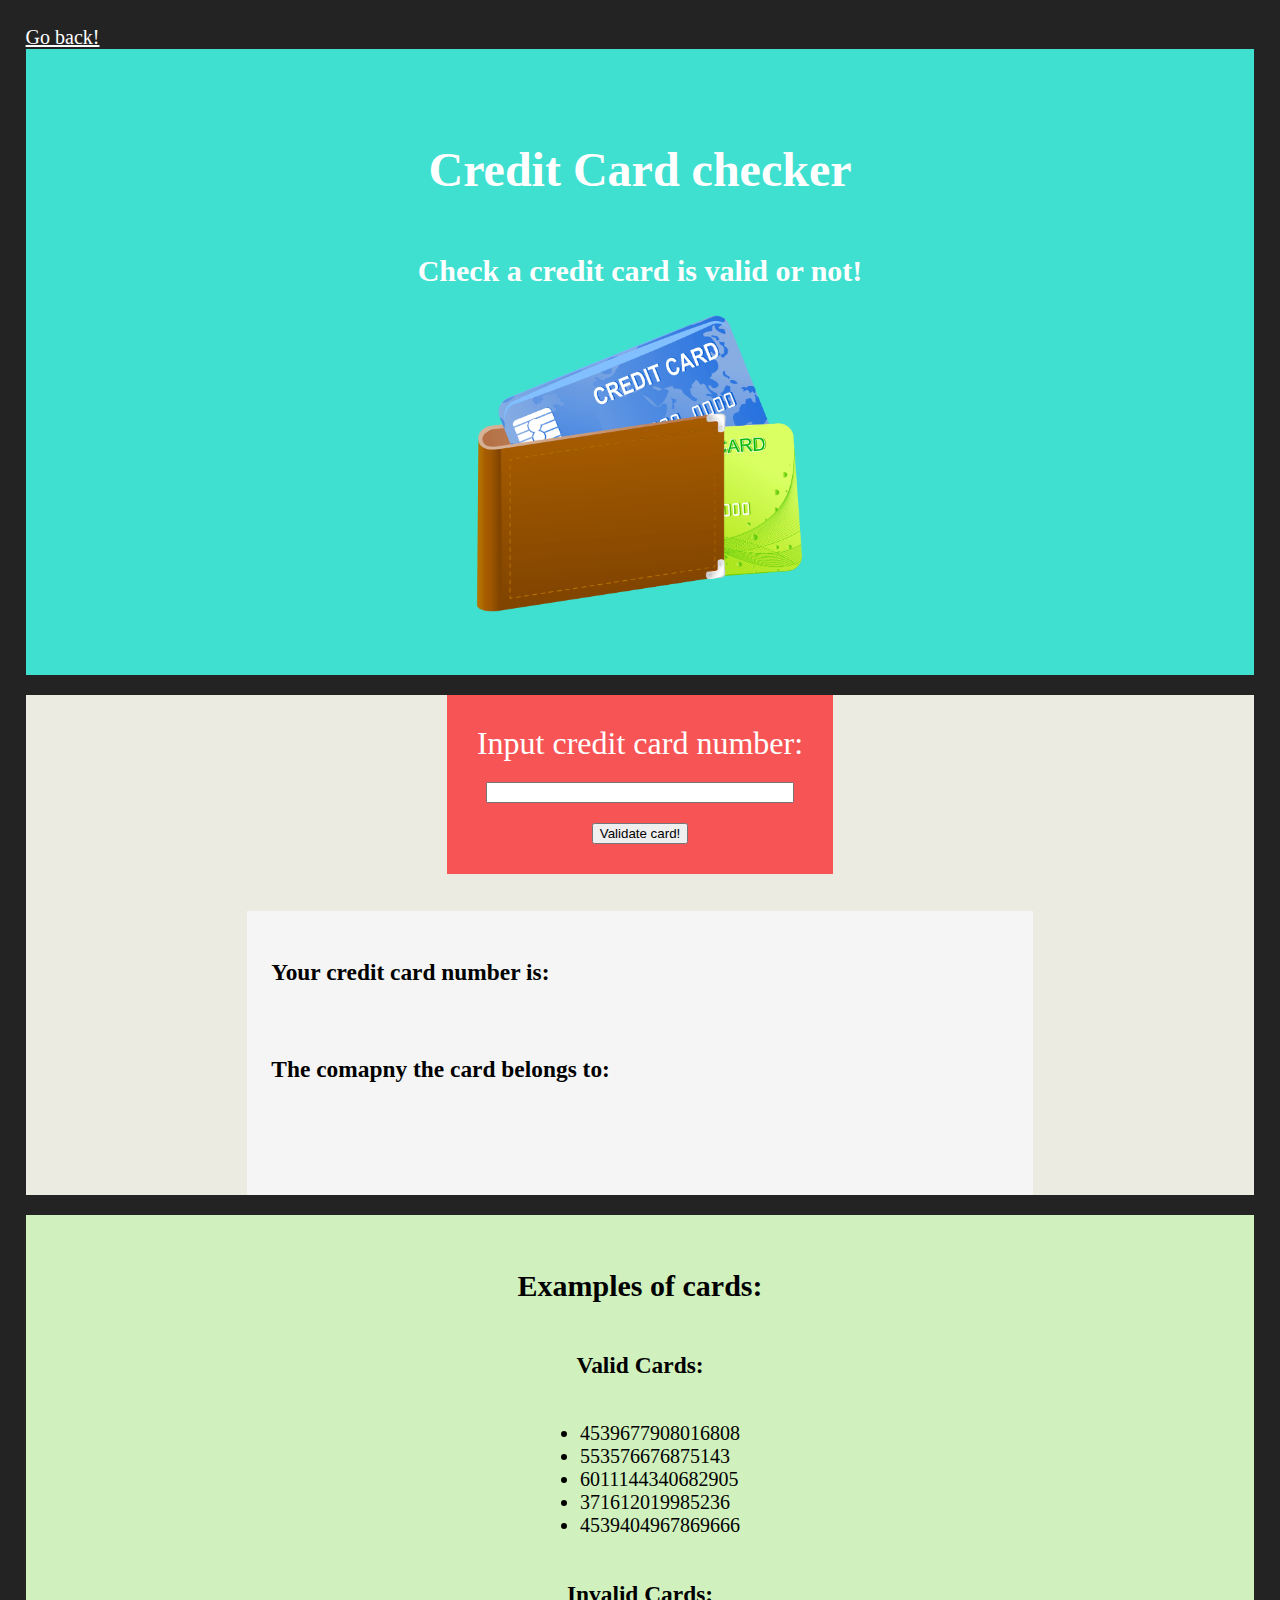
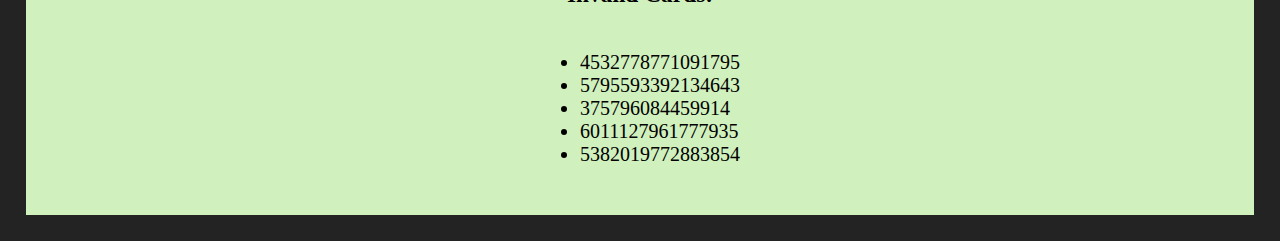
<file: projects/cardChecker/index.html>
<!DOCTYPE html>
<html lang="en">
<head>
    <meta charset="UTF-8">
    <meta http-equiv="X-UA-Compatible" content="IE=edge">
    <meta name="viewport" content="width=device-width, initial-scale=1.0">
    <title>Credit Card Checker</title>
    <link rel="stylesheet" href="resources/style.css">
    <script src="script.js"></script>
</head>


<body>
<div class="container">

    <div id="goback">
        <a href="../../index.html">Go back!</a>
    </div>

    <header>
        <h1 onclick="alert('ohhh baby')">Credit Card checker</h1>
        <h2>Check a credit card is valid or not!</h2>
        <img src="resources/creditCard.png" alt="">
    </header>

    <!--Credit section
    --------------------------------------
    -->

    <div id="creditSection">
        <form>
           <label id = "label" for="creditCard">Input credit card number:</label>
           <input type="text" id="creditCard" name="creditCard" style="width: 300px;" >
           <button type="button" onclick="getResult()">Validate card!</button>
         </form>

         <div id="warningMessage">
             <h4></h4>
         </div>

         <div id="result">

            <h3>Your credit card number is: </h3>

            <div id="isValid"><h3></h3></div>

            <h3>The comapny the card belongs to:</h3>

             <div id="companyName"><h3></h3></div>

        </div>
        
    </div>

    <div id="exampleSection">

        <h2>Examples of cards:</h2>

        <h3>Valid Cards:</h3> 
         <ul>
          <li>4539677908016808</li>
          <li>553576676875143</li>
          <li>6011144340682905</li>
          <li>371612019985236</li>
          <li>4539404967869666</li>
        </ul>
    
        <h3>Invalid Cards:</h3>
         <ul>
            <li>4532778771091795</li>
            <li>5795593392134643</li>
            <li>375796084459914</li>
            <li>6011127961777935</li>
            <li>5382019772883854</li>
         </ul>
    </div>

</div>
</body>
</html>
</file>
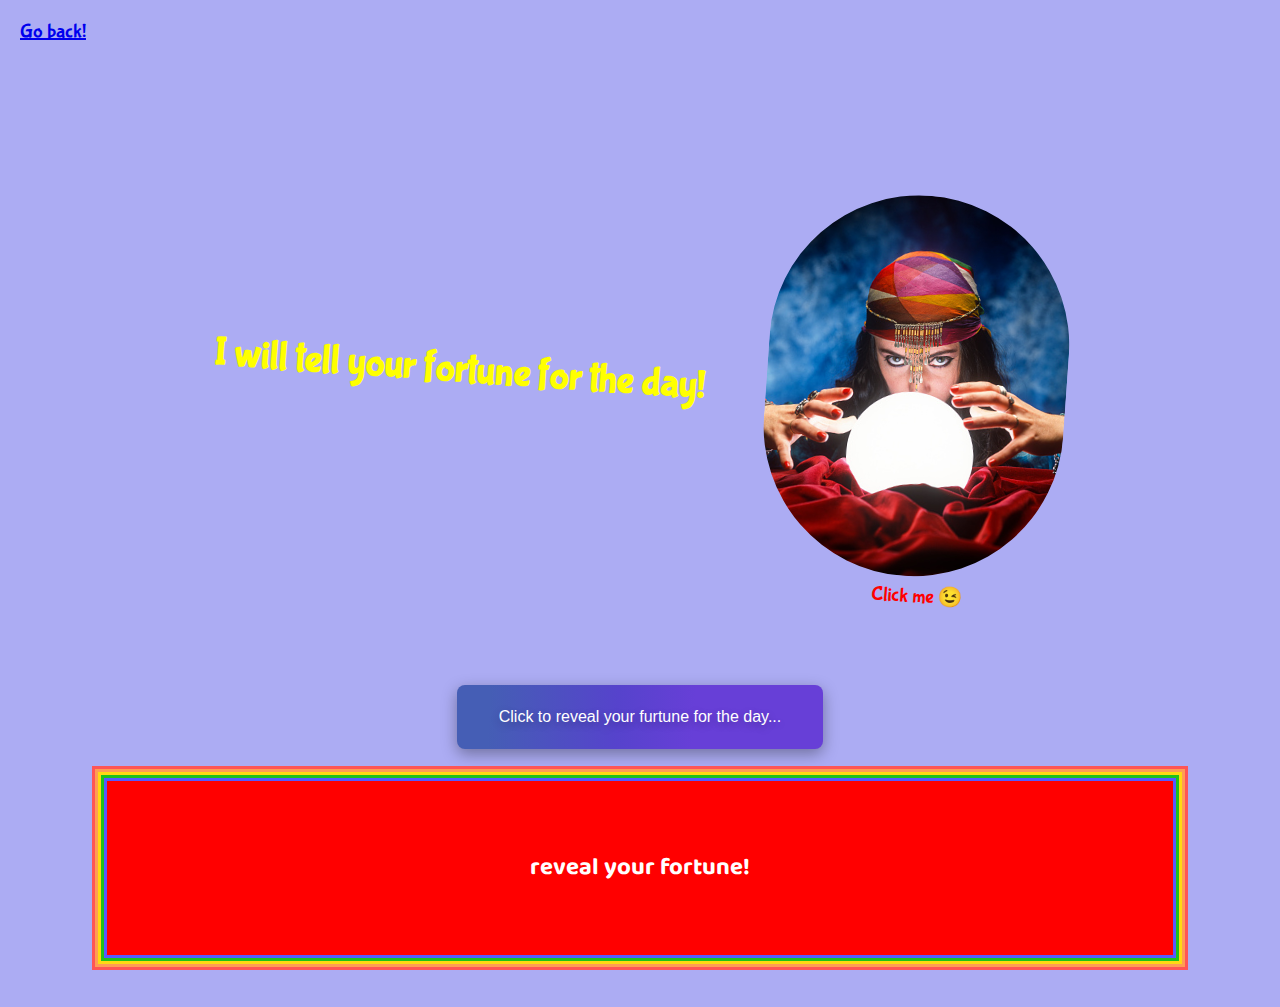
<file: projects/FortuneTeller/index.html>
<!DOCTYPE html>
<html lang="en">
<head>
    <meta charset="UTF-8">
    <meta http-equiv="X-UA-Compatible" content="IE=edge">
    <meta name="viewport" content="width=device-width, initial-scale=1.0">
    <title>Fortune teller</title>
    <script src="script.js"></script>
    <link rel="stylesheet" href="resources/style.css">
    <link rel="preconnect" href="https://fonts.googleapis.com">
<link rel="preconnect" href="https://fonts.gstatic.com" crossorigin>
<link href="https://fonts.googleapis.com/css2?family=Baloo+2&family=Bubblegum+Sans&display=swap" rel="stylesheet">
</head>

<body>
    <div class="container">

        <div id="backlink">
            <a href="../../index.html">Go back!</a>
        </div>

        <header>
            <h1>I will tell your fortune for the day!</h1>
            <div id="imagecontainer">
                <img id="image" src="resources/fortune teller.jpeg" > 
                <figcaption>Click me 😉</figcaption>
            </div>
        </header>

        <div id="fortunecontainer">
             <button id="button" onclick="newHTML()">Click to reveal your furtune for the day...</button>
             <h4 id="fortune">reveal your fortune!</h4>
        </div>
    </div>


</body>
</html>
</file>
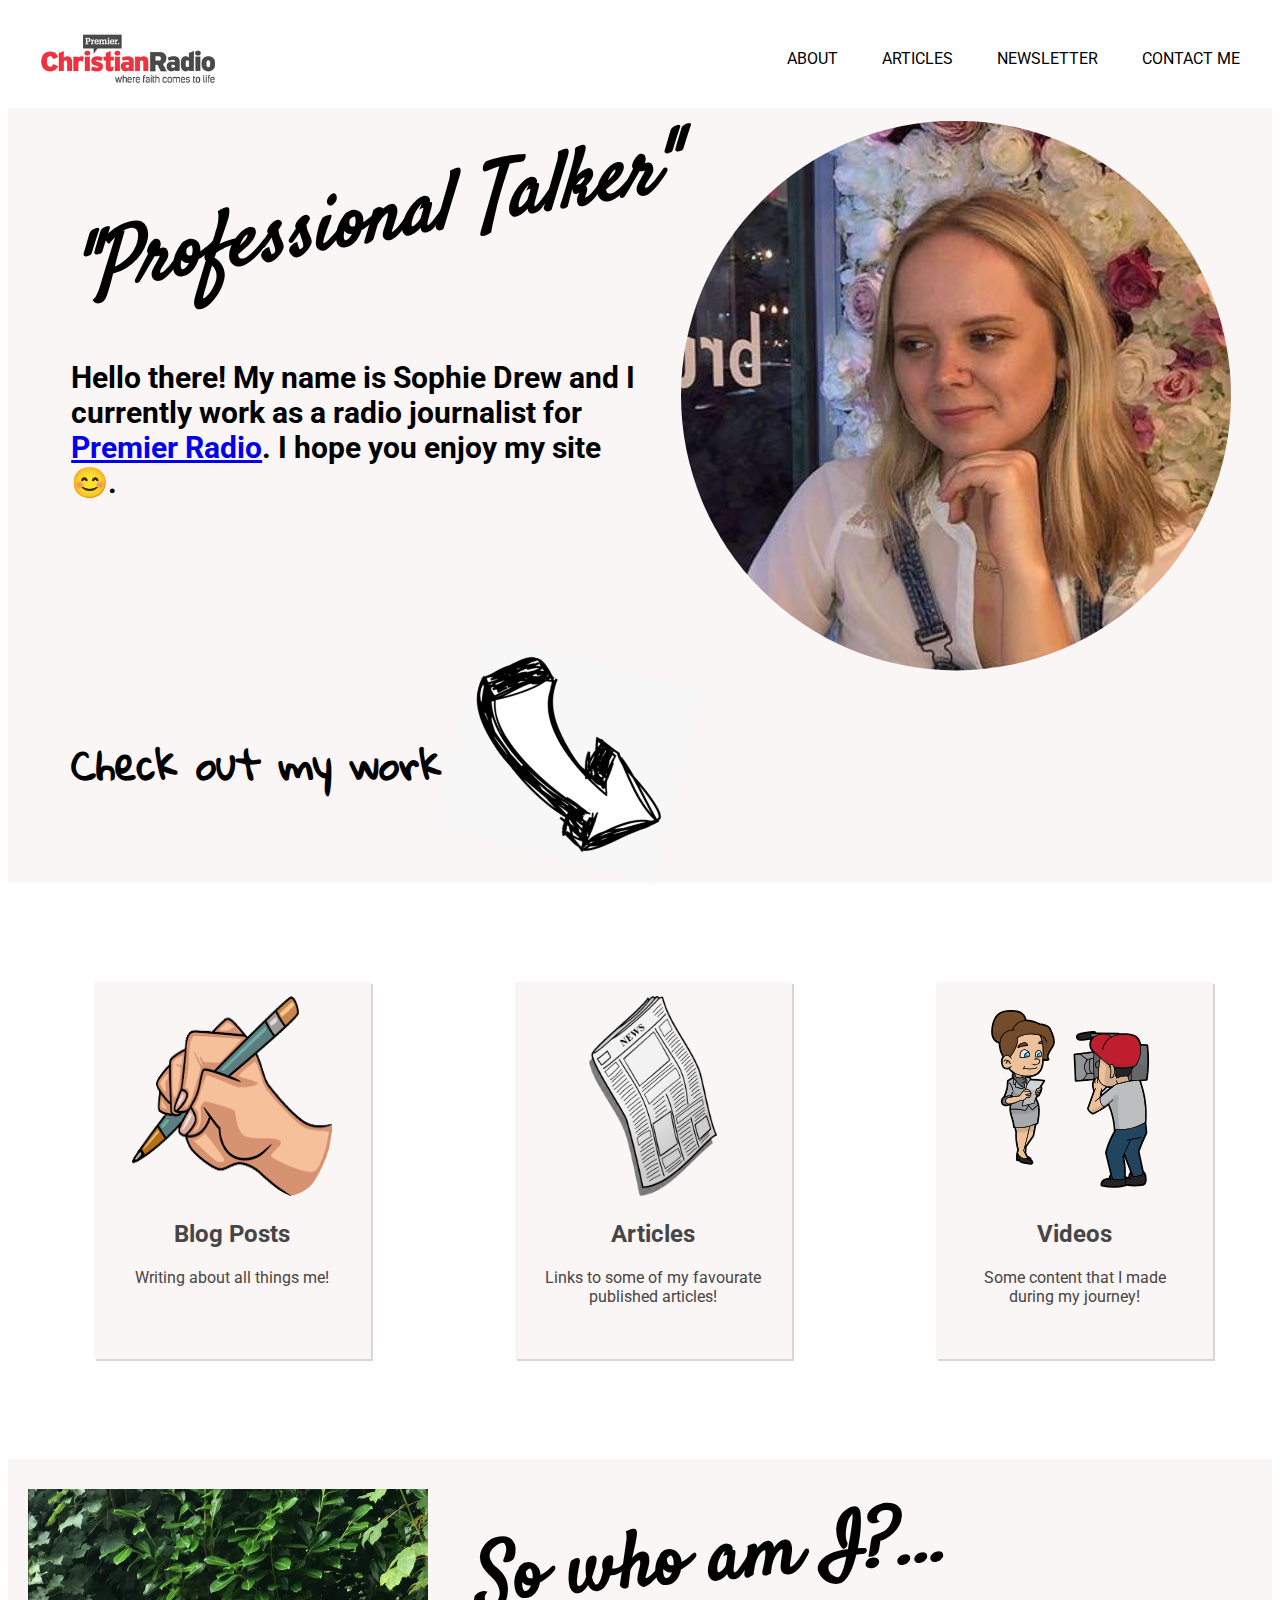
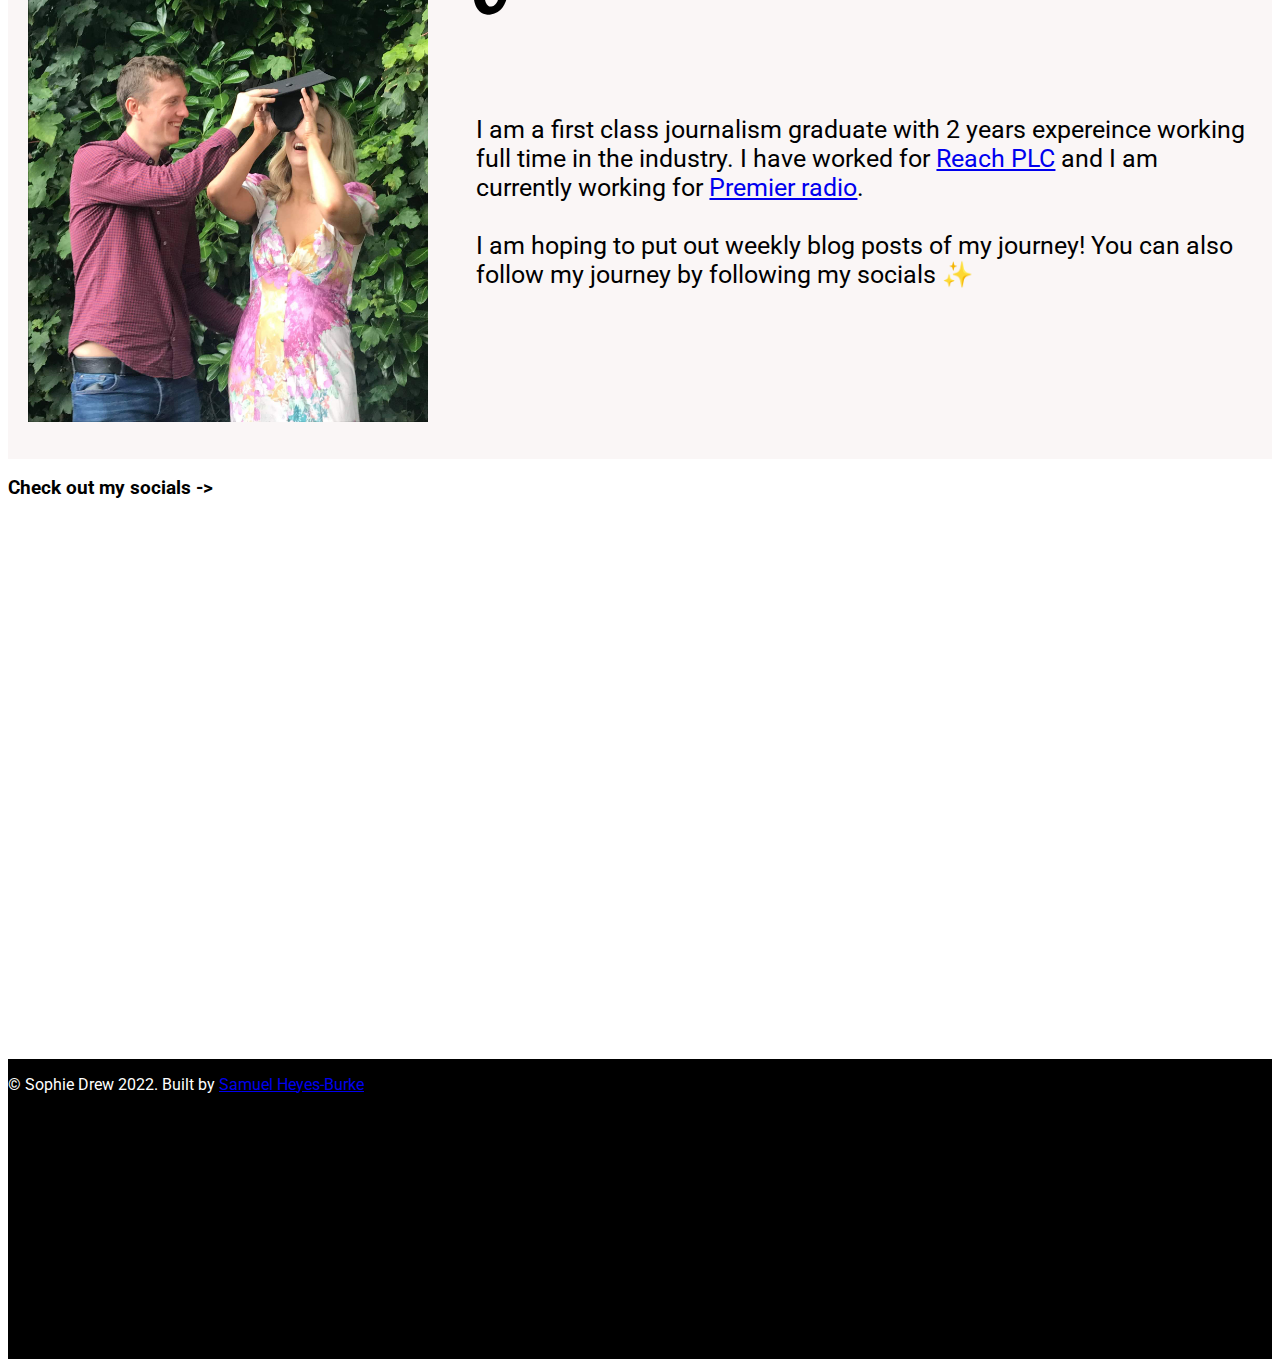
<file: projects/journalism page/index.html>
<!DOCTYPE html>
<html>
    <head>
        <title>Sophie Drew Media</title>
        <link rel="stylesheet" href="resources/style.css">
        <link rel="preconnect" href="https://fonts.googleapis.com">
<link rel="preconnect" href="https://fonts.gstatic.com" crossorigin>
<link href="https://fonts.googleapis.com/css2?family=Gloria+Hallelujah&family=Roboto:wght@500&family=Rubik&family=Satisfy&display=swap" rel="stylesheet">
    </head>
    
    <body>
        <!-- grid container -->

        <div class="grid">
        
        <!--Main content-->
        <!--Navigation-->
            <div class="nav"> 
                <li><a href="#">ABOUT</a></li>
                <li><a href="#">ARTICLES</a></li>
                <li><a href="#">NEWSLETTER</a></li>
                <li><a href="#">CONTACT ME</a></li>
            </div>

        <!--Premier radio logo-->
        <div class="premier">
            <img src="resources/premier radio.png" alt="Premier radio">
        </div>

        <!--Description-->
            
            <div class="description">
                <h1><i>"Professional Talker"</i></h1>
                <h3>Hello there! My name is Sophie Drew and I currently work as a radio journalist for <a href="https://www.premierchristianradio.com/">Premier Radio</a>. I hope you enjoy my site 😊.</h3>
            </div>

            <!--Photo of Sophie-->

            <div class="sophie">
                <img src="resources/76607500_3129564980391688_4454813317193531392_n.jpeg" alt="Picture of me!">
             </div>

             <!--guidearrow-->
             <div class="guidearrow">
                 <h3>Check out my work</h3>
                 <img src="resources/arrow 2.png" alt="#">
             </div>

             <!--Content section-->
             <div class ="content">

                <a href="#">
                 <div id="blog">
                     <img class="blogimg" src="resources/hand_writing-removebg-preview.png" alt="">
                     <h2>Blog Posts</h2>
                     <p>Writing about all things me!</p>
                 </div>
                 </a>

                 <a href="#">
                 <div id="articles">
                     <img class="blogimg" src="resources/newspaper_2-removebg-preview.png" alt="">
                     <h2>Articles</h2>
                     <p>Links to some of my favourate published articles!</p>
                 </div>
                 </a>

                <a href="#">
                 <div id="videos">
                     <img class="blogimg" src="resources/filming.svg" alt="">
                     <h2>Videos</h2>
                     <p>Some content that I made during my journey!</p>
                 </div>
                 </a>

             </div>

        <!--who am I?-->
        <div class="containerinfo">

             <div class="sophiegraduate">
                <img src="resources/received_517642152643334.JPEG" alt="Another picture of me!">
            </div>

            <div class="aboutme">
                <h2>So who am I?...</h2>
                <div class="aboutmetext">
                <p>I am a first class journalism graduate with 2 years expereince working full time in the industry. I have worked for <a href="#">Reach PLC</a> and I am currently working for <a href="#">Premier radio</a>. <br> <br> I am hoping to put out weekly blog posts of my journey! You can also follow my journey by following my socials ✨</p>
                </div>
            </div>

        </div>


        <!--Socials-->
            <div class="socials">
              <h3>Check out my socials -> </h3>
            </div>

            <footer>
                <p>© Sophie Drew 2022. Built by <a href="@">Samuel Heyes-Burke</a></p>
            </footer>



       </div>

    </body>

</html>
</file>
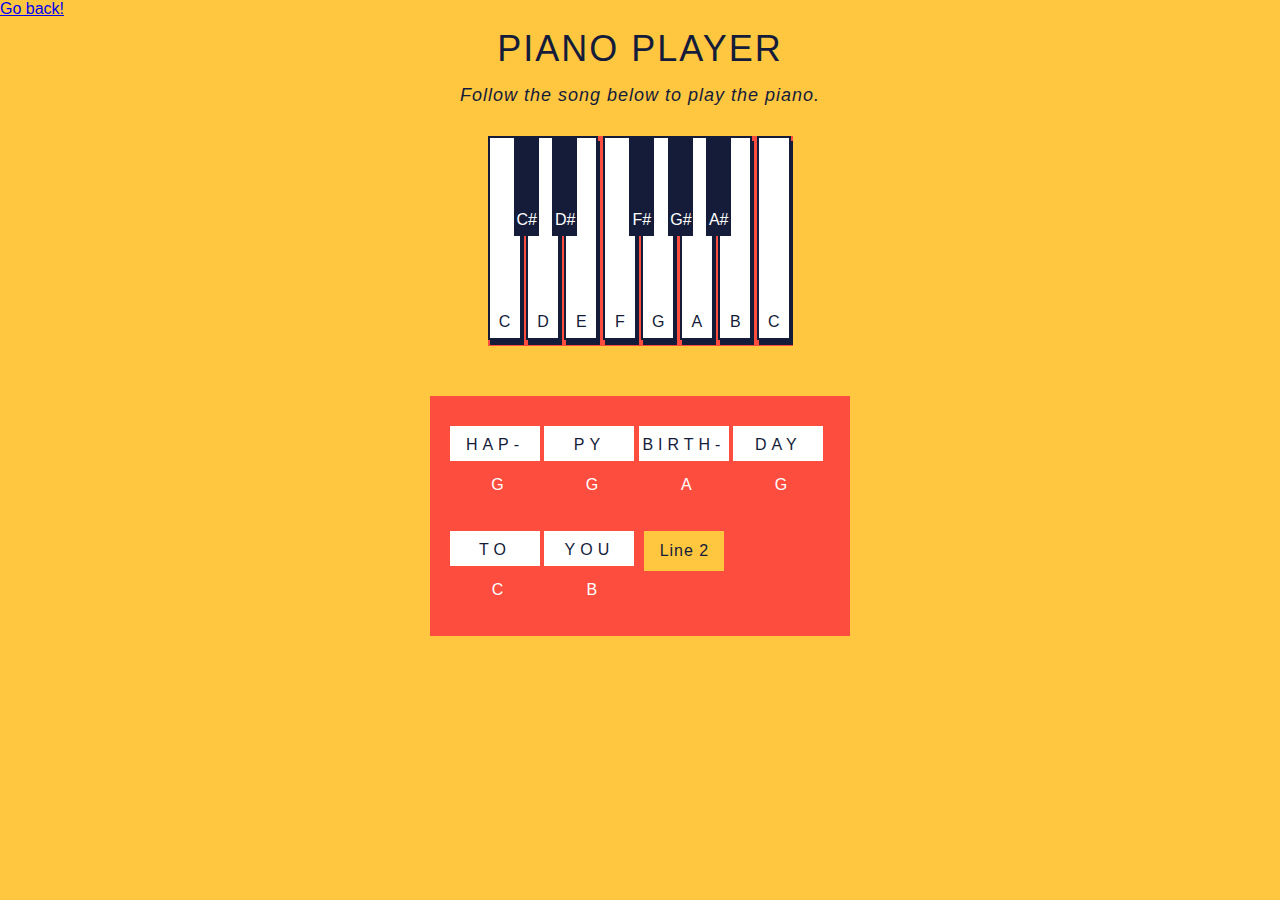
<file: projects/piano/index.html>
<!DOCTYPE html>
<html lang="en" >

<head>
  <meta charset="UTF-8">
  <link rel="stylesheet" href="resources/style.css">
  <title>Piano</title>
</head>

<body>
  <a href="../../index.html">Go back!</a>
  <p class='title'>Piano Player</p>
  <p id='demo'>Follow the song below to play  the piano.</p>
  <section class="piano">
    <section id='c-key' class="key">
      <section class='keynote'>C</section>
    </section>
    <section id='c-sharp-key' class="black-key">
      <section class='black-keynote'>C#</section>
    </section>
    <section id='d-key' class="key">
      <section class='keynote'>D</section>
    </section>
    <section id='d-sharp-key' class="black-key">
      <section class='black-keynote'>D#</section>
    </section>
    <section id='e-key' class="key">
      <section class='keynote'>E</section>
    </section>
    <section id='f-key' class="key">
      <section class='keynote'>F</section>
    </section>
    <section id='f-sharp-key' class="black-key">
      <section class='black-keynote'>F#</section>
    </section>
    <section id='g-key' class="key">
      <section class='keynote'>G</section>
    </section>
    <section id='g-sharp-key' class="black-key">
      <section class='black-keynote'>G#</section>
    </section>
    <section id='a-key' class="key">
      <section class='keynote'>A</section>
    </section>
    <section id='a-sharp-key' class="black-key">
      <section class='black-keynote'>A#</section>
    </section>
    <section id='b-key' class="key">
      <section class='keynote'>B</section>
    </section>
    <section id='high-c-key' class="key">
      <div class='keynote'>C</div>
    </section>
  </section>

  <section id='lyrics'>
    <section id='column-one'>
      <section id="word-one">HAP-</section>
      <section id="letter-note-one">G</section>
    </section>
    <section id='column-two'>
      <section id="word-two">PY</section>
      <section id="letter-note-two">G</section>
    </section>
    <section id='column-three'>
      <section id="word-three">BIRTH-</section>
      <section id="letter-note-three">A</section>
    </section>
    <section id='column-four'>
      <section id="word-four">DAY</section>
      <section id="letter-note-four">G</section>
    </section>
    <section id='column-five'>
      <section id="word-five">TO</section>
      <section id="letter-note-five">C</section>
    </section>
    <section id='column-six'>
      <section id="word-six">YOU</section>
      <section id="letter-note-six">B</section>
    </section>
    <section id='column-optional' class='column-optional'>
      <section id="word-optional">END</section>
      <section id="letter-note-optional">A</section>
    </section>

    <button id="first-next-line">Line 2</button>
    <button id="second-next-line">Line 3</button>
    <button id="third-next-line">Line 4</button>
    <button id="fourth-next-line">Reset</button>
  </section>

  <script  src="script.js"></script>

</body>
</html>
</file>
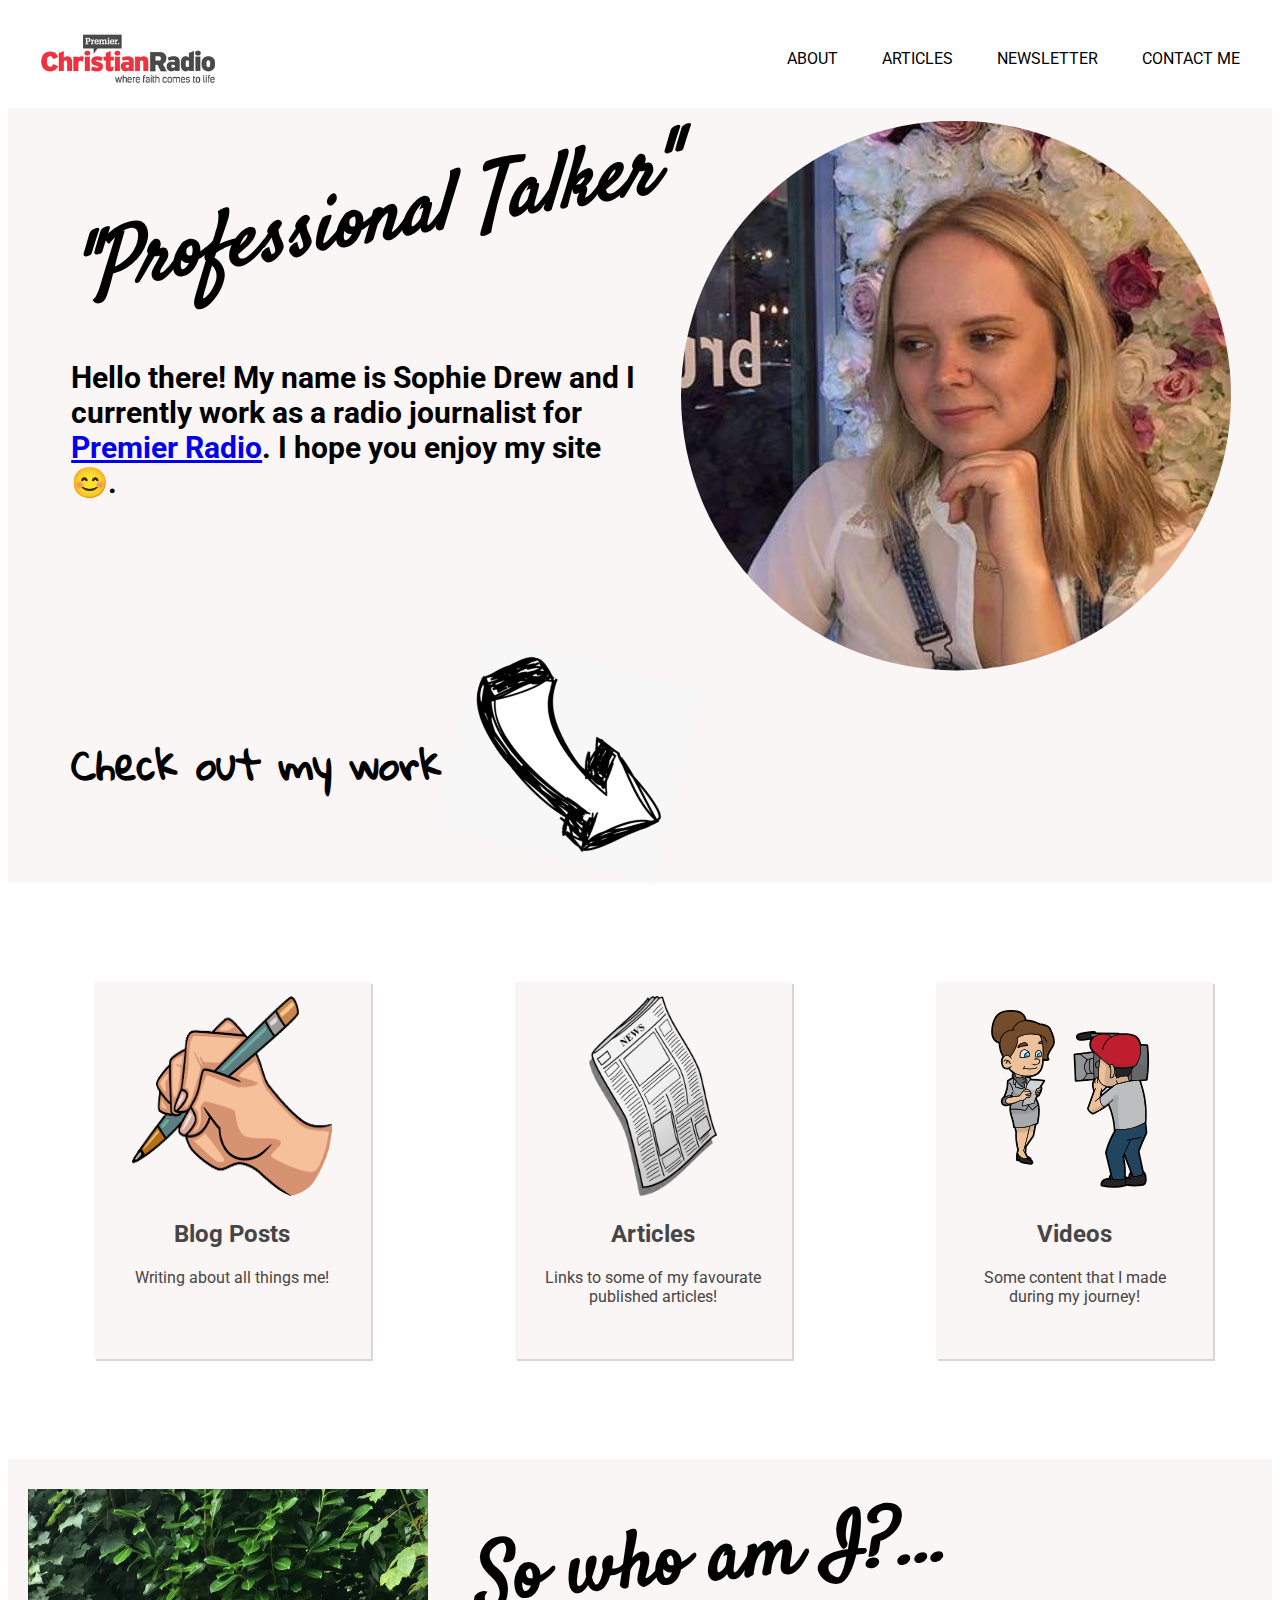
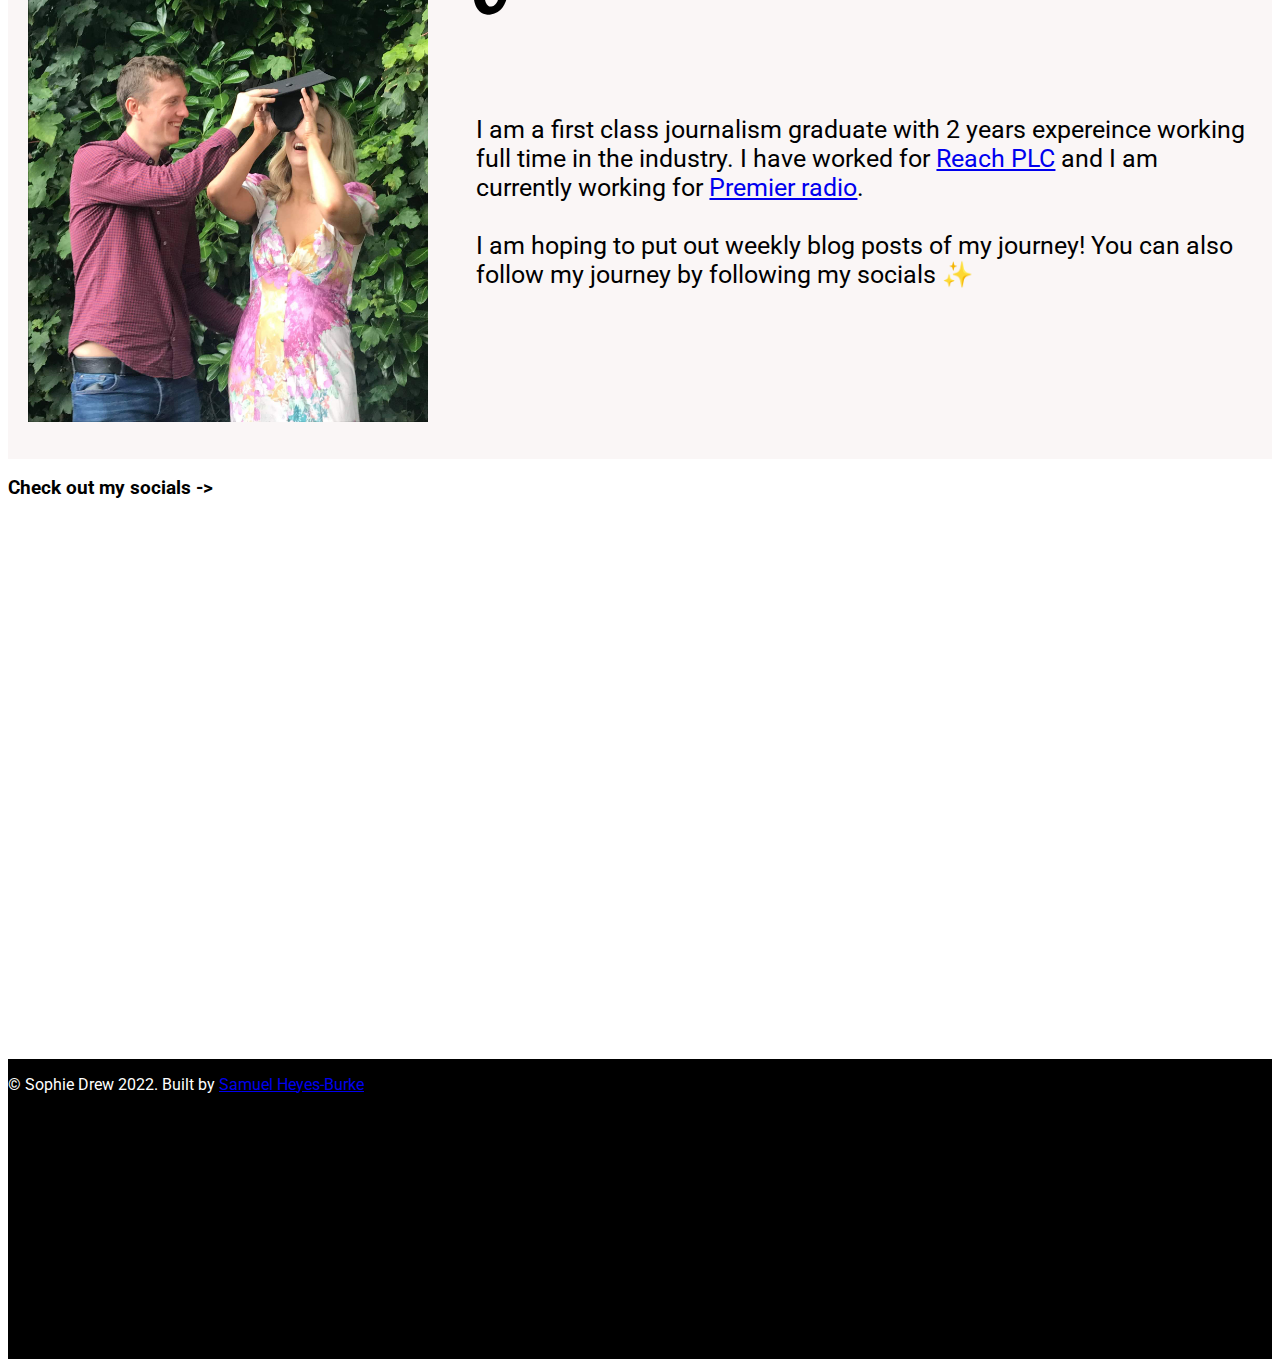
<file: sophie.html>
<!DOCTYPE html>
<html>
    <head>
        <title>Sophie Drew Media</title>
        <link rel="stylesheet" href="sophieresources/style.css">
        <link rel="preconnect" href="https://fonts.googleapis.com">
<link rel="preconnect" href="https://fonts.gstatic.com" crossorigin>
<link href="https://fonts.googleapis.com/css2?family=Gloria+Hallelujah&family=Roboto:wght@500&family=Rubik&family=Satisfy&display=swap" rel="stylesheet">
    </head>
    
    <body>
        <!-- grid container -->

        <div class="grid">
        
        <!--Main content-->
        <!--Navigation-->
            <div class="nav"> 
                <li><a href="#">ABOUT</a></li>
                <li><a href="#">ARTICLES</a></li>
                <li><a href="#">NEWSLETTER</a></li>
                <li><a href="#">CONTACT ME</a></li>
            </div>

        <!--Premier radio logo-->
        <div class="premier">
            <img src="sophieresources/premier radio.png" alt="Premier radio">
        </div>

        <!--Description-->
            
            <div class="description">
                <h1><i>"Professional Talker"</i></h1>
                <h3>Hello there! My name is Sophie Drew and I currently work as a radio journalist for <a href="https://www.premierchristianradio.com/">Premier Radio</a>. I hope you enjoy my site 😊.</h3>
            </div>

            <!--Photo of Sophie-->

            <div class="sophie">
                <img src="sophieresources/76607500_3129564980391688_4454813317193531392_n.jpeg" alt="Picture of me!">
             </div>

             <!--guidearrow-->
             <div class="guidearrow">
                 <h3>Check out my work</h3>
                 <img src="sophieresources/arrow 2.png" alt="#">
             </div>

             <!--Content section-->
             <div class ="content">

                <a href="#">
                 <div id="blog">
                     <img class="blogimg" src="sophieresources/hand_writing-removebg-preview.png" alt="">
                     <h2>Blog Posts</h2>
                     <p>Writing about all things me!</p>
                 </div>
                 </a>

                 <a href="#">
                 <div id="articles">
                     <img class="blogimg" src="sophieresources/newspaper_2-removebg-preview.png" alt="">
                     <h2>Articles</h2>
                     <p>Links to some of my favourate published articles!</p>
                 </div>
                 </a>

                <a href="#">
                 <div id="videos">
                     <img class="blogimg" src="sophieresources/filming.svg" alt="">
                     <h2>Videos</h2>
                     <p>Some content that I made during my journey!</p>
                 </div>
                 </a>

             </div>

        <!--who am I?-->
        <div class="containerinfo">

             <div class="sophiegraduate">
                <img src="sophieresources/received_517642152643334.JPEG" alt="Another picture of me!">
            </div>

            <div class="aboutme">
                <h2>So who am I?...</h2>
                <div class="aboutmetext">
                <p>I am a first class journalism graduate with 2 years expereince working full time in the industry. I have worked for <a href="#">Reach PLC</a> and I am currently working for <a href="#">Premier radio</a>. <br> <br> I am hoping to put out weekly blog posts of my journey! You can also follow my journey by following my socials ✨</p>
                </div>
            </div>

        </div>


        <!--Socials-->
            <div class="socials">
              <h3>Check out my socials -> </h3>
            </div>

            <footer>
                <p>© Sophie Drew 2022. Built by <a href="@">Samuel Heyes-Burke</a></p>
            </footer>



       </div>

    </body>

</html>
</file>
<file: projects/cardChecker/resources/style.css>
body {
    color: white;
    background-color: rgb(36, 35, 35);
    font-size: 20px;
    margin: 2%;
}

#container {
    grid-template-rows: 0.1fr 2fr 2fr ;
}

#goback a {
    color: white;
}

#goback a:hover {
    color: turquoise;
    text-decoration: none;
}

header {
    grid-row: 2/span 1;
    background-color: turquoise;
    padding: 5%;
    display: flex;
    justify-content: center;
    align-items: center;
    flex-direction: column;
}

header img {
    width: 50%;
    height: auto;
}

@media (min-width: 1000px){
    header img {
        width: 30%;
    }
}

@media (max-width: 485px) {
    header {
        padding: 2%;
    }
    header img {
        width: 80%;
    }
}

h1 {
    font-size: 3rem;
}

/* credit section 
--------------------------------------------
*/

#creditSection {
    margin-top: 20px;
    grid-row: 3 /span 1;
    background-color: rgb(235, 235, 226);
    display: flex;
    flex-direction: column;
    justify-content: flex-start;
    align-items: center;
    height: 500px;
}

form {
    display: flex;
    flex-direction: column;
    justify-content: center;
    align-items: center;
    font-size: 2rem;
    background-color: rgb(247, 85, 85);
    padding: 30px;
}

#label {
    margin-bottom: 20px;
}

button {
    margin-top: 20px;
}


#warningMessage {
    color: red;
    margin: 5px;
}

#result {
    background-color: whitesmoke;
    color: black;
    width: 60%;
    height: 50%;
    padding: 2%;
    display: flex;
    justify-content: flex-start;
    align-items: flex-start;
    flex-direction: column;
}


/* Example section
--------------------------------------------
*/


#exampleSection {
    background-color: rgb(208, 241, 189);
    color: black;
    height: 600px;
    display: flex;
    flex-direction: column;
    justify-content: center;
    align-items: center;
    margin-top:  20px;
}
</file>
<file: projects/FortuneTeller/resources/style.css>
body {
    background-color: rgb(172, 172, 243);
    margin: 20px;
    font-family: 'Bubblegum Sans', cursive;;
    font-size: 20px;
}

.container {
    display: grid;
    grid-template-rows: 0.2fr 2fr 1fr;
}

#backlink {
    grid-row: 1 /span 1;
}

header {
    grid-row: 2 / span 1;
    display: flex;
    justify-content: center;
    align-items: center;
    transform: rotate(4deg);
    color: yellow;
}

#fortunecontainer {
    grid-row: 3 / span 1;
    display: flex;
    flex-direction: column;
    justify-content: center;
    align-items: center;
    font-family: 'Baloo 2', cursive;;
}


figcaption {
    position: relative;
    left: 50%;
    color: red;
}

#image {
    border-radius: 150px;
    cursor: pointer;
    transition: 2s;
    margin-left: 60px;
    width: 300px;
    height: auto;
}


@media screen and (max-width: 600px) {
    img {
        width: 200px;
        height: auto;
    }
}


img:active {
    transform: rotate(1000deg);
}

/* CSS */
button {
  background-image: linear-gradient(92.88deg, #455EB5 9.16%, #5643CC 43.89%, #673FD7 64.72%);
  border-radius: 8px;
  border-style: none;
  box-sizing: border-box;
  color: #FFFFFF;
  cursor: pointer;
  flex-shrink: 0;
  font-family: "Inter UI","SF Pro Display",-apple-system,BlinkMacSystemFont,"Segoe UI",Roboto,Oxygen,Ubuntu,Cantarell,"Open Sans","Helvetica Neue",sans-serif;
  font-size: 16px;
  font-weight: 500;
  height: 4rem;
  padding: 0 1.6rem;
  text-align: center;
  text-shadow: rgba(0, 0, 0, 0.25) 0 3px 8px;
  transition: all .5s;
  user-select: none;
  -webkit-user-select: none;
  touch-action: manipulation;
  box-shadow: rgba(0, 0, 0, 0.35) 0px 5px 15px;
}

button:hover {
  box-shadow: rgba(80, 63, 205, 0.5) 0 1px 30px;
  transition-duration: .1s;
}

button:active {
    background-image:  linear-gradient(92.88deg, rgb(55, 67, 121) 9.16%, rgb(35, 12, 90) 43.89%, rgb(3, 10, 75) 64.72%);
}

@media (min-width: 768px) {
  button {
    padding: 0 2.6rem;
  }
}

#fortune {
    background-color: red;
    display: flex;
    justify-content: center;
    align-items: center;
    width: 80%;
    height: 100px;
    padding: 3%;
    color: white;
    font-size: x-large;
    box-shadow: rgb(85, 91, 255) 0px 0px 0px 3px, rgb(31, 193, 27) 0px 0px 0px 6px, rgb(255, 217, 19) 0px 0px 0px 9px, rgb(255, 156, 85) 0px 0px 0px 12px, rgb(255, 85, 85) 0px 0px 0px 15px;
}

button:disabled,
button[disabled] {
    background-image: linear-gradient(92.88deg, #787879 9.16%, #656568 43.89%, #2e2d2e 64.72%);
}
</file>
<file: projects/journalism page/resources/style.css>
body {
    font-family: 'Roboto', sans-serif;
}

.grid {
    display: grid;
    grid-template-rows: 100px 1fr 200px 1fr 600px 600px 300px;
    grid-template-columns: 1fr 1fr;
}

.nav{
    grid-column: 2 / span 1;
    display: inline-flex;
    align-items: center;
    justify-content: flex-end;
}

.nav a {
    text-decoration: none;
    color: black;
    list-style-type: none;
}

.nav li {
    list-style-type: none;
    padding: 2%;
    padding-right: 5%;
}

.premier {
    grid-column: 1 / span 1;
    grid-row: 1 / span 1;
    justify-content: flex-start;
    align-items: flex-start;
}

.premier img {
    height: 100%;
    width: auto;
    padding-left: 5%;
}

.description{
    grid-column: 1 / span 1;
    grid-row: 2 / span 1;
    background-color: rgb(250, 246, 246);
    display: flex;
    flex-direction: column;
}

.description h1 {
    position: relative ;
    top: 0%;
    left: 10%;
   font-size: 80px;
   transform: rotate(-10deg);
   font-family: 'Satisfy', cursive;
   z-index: 2;
}

.description h3 {
   padding-left: 10%;
   position: relative;
   font-size: 30px;
}

.description a:hover {
    color: blue;
    transition: color 1s;
}

.sophie {
    grid-column: 2 / span 1;
    grid-row: 2 / span 2;
    display: flex;
    justify-content: center;
    background-color: rgb(250, 246, 246);
    z-index: 1;
}

.sophie img {
    border-radius: 50%;
    padding-top:2% ;
    padding-bottom:2% ;
    flex-shrink: 3;
    min-width: 550px;
}

.guidearrow {
    grid-column: 1 / span 2;
    grid-row: 3 / span 1;
    display: flex;
    background-color: rgb(250, 246, 246);
}

 .guidearrow img {
    transform: rotate(15deg);
    position: relative;
    bottom: 12%;
    right: 2%;
    z-index: 2;
}

.guidearrow h3 {
    font-family: 'Gloria Hallelujah', cursive;
    font-size: 40px;
    padding-left: 5%;
    padding-right: 3%;
}

@media only screen and (max-width: 1412px) {
    .sophie {
        grid-column: 2 / span 1;
        grid-row: 2 / span 1;
    }
}

.content {
    display: flex;
    grid-column: 1 / span 2;
    grid-row: 4 / span 1;
    justify-content: space-around;
    align-items: center;
    flex-wrap: wrap;
    padding-top: 50px;
    padding-bottom: 50px ;
}



#blog, #articles, #videos{
    padding: 5%;
    background-color: rgb(250, 246, 246);
    box-shadow: 2px 2px rgb(216, 214, 214);
    text-align: center;
    position: relative;
    color: rgb(71, 69, 69);
    width: 250px;
    height: 350px;
    flex-grow: 1;
    margin: 10px;
}

.content a {
    text-decoration: none;
}

.content p {
    padding-left: 10px;
    padding-right: 10px;
}

a #blog:hover {
    top: -3px;
    color: rgb(2, 66, 2);
}
a #articles:hover {
    top: -3px;
    color: rgb(2, 66, 2);
}
a #videos:hover {
    top: -3px;
    color: rgb(2, 66, 2);
}

.blogimg {
    width: 200px;
    height: 200px;
}

.containerinfo {
    background-color: rgb(250, 246, 246);
    grid-column: 1 / span 2;
    grid-row: 5 / span 1;
    display: inline-flex;
}

.sophiegraduate {
    grid-column: 1 / span 1;
    grid-row: 5 / span 1;
}

.sophiegraduate img {
    width: 400px;
    height: auto;
    position: relative;
    left: 5%;
    top: 5%;
}

.aboutme {
    grid-column: 2 / span 1;
    grid-row: 5 / span 1;
    position: relative;
    left: 2%;
    bottom: 13%;
    margin-bottom: 10%;
}

.aboutme h2 {
    font-size: 80px;
   transform: rotate(-5deg);
   font-family: 'Satisfy', cursive;
   padding: 5%;
}

.aboutmetext {
    font-size: 25px;
    justify-self: flex-end;
    align-self: flex-end;
    padding-left: 5%;
    padding-right: 5%;
}

.socials {
    grid-column:  1 / span 2;
    grid-row: 6 / span 1;
}

footer {
    color: white;
    grid-column: 1 / span 2;
    grid-row: 7 / span 1;
    background-color: black;
}
</file>
<file: projects/piano/resources/style.css>
body{
    margin: 0;
    padding: 0;
    font-family: sans-serif;
    background: #ffc63f;
  }
  .title{
    font-size: 36px;
    margin-top: 10px;
    margin-bottom: 0px;
    padding: 0;
    color: #141c3a;
    text-transform: uppercase;
    letter-spacing: 2px;
    text-align: center;
  }
  #demo{
    text-align: center;
    font-size: 18px;
    margin-top: 15px;
    color: #141c3a;
    letter-spacing: 1px;
    font-style: italic;
  }
  .piano{
    width: 305px;
    height: 210px;
    display: block;
    margin: 0 auto;
    background-color: #fd4d3f;
    margin-top: 30px;
  }
  .key{
    width: 30px;
    height: 200px;
    display: inline-block;
    border: solid #141c3a 2px;
    box-shadow: 2px 5px;
    background-color: white;
    color: #141c3a;
  }
  .black-key{
    width: 25px;
    height: 100px;
    display: inline-block;
    background-color: #141c3a;
    color: white;
    position: absolute;
    margin-left: -12px;
    padding: 0px;
  }
  .keynote{
    width: 20px;
    height: 20px;
    text-align: center;
    display: block;
    margin: 0 auto;
    margin-top: 175px;
    color: #141c3a;
  }
  .black-keynote{
    width: 20px;
    height: 20px;
    text-align: center;
    display: block;
    margin: 0 auto;
    margin-top: 75px;
  }
  #lyrics{
    width: 400px;
    height: 240px;
    display: block;
    margin: 0 auto;
    padding-left: 20px;
    margin-top: 50px;
    background-color: #fd4d3f;
  }
  #column-one, #column-two, #column-three, #column-four, #column-five, #column-six, #column-optional{
    width: 90px;
    display: inline-block;
    text-align: center;
    margin-top: 30px;
  }
  #column-optional{
    display: none;
  }
  #word-one, #word-two, #word-three, #word-four, #word-five, #word-six, #word-optional{
    background-color: white;
    width: 90px;
    height: 25px;
    padding-top: 10px;
    letter-spacing: 5px;
    color: #141c3a;
  }
  #letter-note-one, #letter-note-two, #letter-note-three, #letter-note-four, #letter-note-five, #letter-note-six, #letter-note-optional{
    color: white;
    width: 25px;
    height: 25px;
    margin-top: 15px;
    margin-left: 35px;
  }
  #first-next-line, #second-next-line, #third-next-line, #fourth-next-line{
    width: 80px;
    height: 40px;
    font-size: 16px;
    position: absolute;
    margin-top: 30px;
    margin-left: 10px;
    border: none;
    background-color: #ffc63f;
    color: #141c3a;
    letter-spacing: 1px;
    cursor: pointer;
  }
</file>
<file: sophieresources/style.css>
body {
    font-family: 'Roboto', sans-serif;
}

.grid {
    display: grid;
    grid-template-rows: 100px 1fr 200px 1fr 600px 600px 300px;
    grid-template-columns: 1fr 1fr;
}

.nav{
    grid-column: 2 / span 1;
    display: inline-flex;
    align-items: center;
    justify-content: flex-end;
}

.nav a {
    text-decoration: none;
    color: black;
    list-style-type: none;
}

.nav li {
    list-style-type: none;
    padding: 2%;
    padding-right: 5%;
}

.premier {
    grid-column: 1 / span 1;
    grid-row: 1 / span 1;
    justify-content: flex-start;
    align-items: flex-start;
}

.premier img {
    height: 100%;
    width: auto;
    padding-left: 5%;
}

.description{
    grid-column: 1 / span 1;
    grid-row: 2 / span 1;
    background-color: rgb(250, 246, 246);
    display: flex;
    flex-direction: column;
}

.description h1 {
    position: relative ;
    top: 0%;
    left: 10%;
   font-size: 80px;
   transform: rotate(-10deg);
   font-family: 'Satisfy', cursive;
   z-index: 2;
}

.description h3 {
   padding-left: 10%;
   position: relative;
   font-size: 30px;
}

.description a:hover {
    color: blue;
    transition: color 1s;
}

.sophie {
    grid-column: 2 / span 1;
    grid-row: 2 / span 2;
    display: flex;
    justify-content: center;
    background-color: rgb(250, 246, 246);
    z-index: 1;
}

.sophie img {
    border-radius: 50%;
    padding-top:2% ;
    padding-bottom:2% ;
    flex-shrink: 3;
    min-width: 550px;
}

@media screen (max-width: 500px) {
    .sophie {
        grid-column: 3 / span 1;
        
    }
}


.guidearrow {
    grid-column: 1 / span 2;
    grid-row: 3 / span 1;
    display: flex;
    background-color: rgb(250, 246, 246);
}

 .guidearrow img {
    transform: rotate(15deg);
    position: relative;
    bottom: 12%;
    right: 2%;
    z-index: 2;
}

.guidearrow h3 {
    font-family: 'Gloria Hallelujah', cursive;
    font-size: 40px;
    padding-left: 5%;
    padding-right: 3%;
}

@media only screen and (max-width: 1412px) {
    .sophie {
        grid-column: 2 / span 1;
        grid-row: 2 / span 1;
    }
}

.content {
    display: flex;
    grid-column: 1 / span 2;
    grid-row: 4 / span 1;
    justify-content: space-around;
    align-items: center;
    flex-wrap: wrap;
    padding-top: 50px;
    padding-bottom: 50px ;
}



#blog, #articles, #videos{
    padding: 5%;
    background-color: rgb(250, 246, 246);
    box-shadow: 2px 2px rgb(216, 214, 214);
    text-align: center;
    position: relative;
    color: rgb(71, 69, 69);
    width: 250px;
    height: 350px;
    flex-grow: 1;
    margin: 10px;
}

.content a {
    text-decoration: none;
}

.content p {
    padding-left: 10px;
    padding-right: 10px;
}

a #blog:hover {
    top: -3px;
    color: rgb(2, 66, 2);
}
a #articles:hover {
    top: -3px;
    color: rgb(2, 66, 2);
}
a #videos:hover {
    top: -3px;
    color: rgb(2, 66, 2);
}

.blogimg {
    width: 200px;
    height: 200px;
}

.containerinfo {
    background-color: rgb(250, 246, 246);
    grid-column: 1 / span 2;
    grid-row: 5 / span 1;
    display: inline-flex;
}

.sophiegraduate {
    grid-column: 1 / span 1;
    grid-row: 5 / span 1;
}

.sophiegraduate img {
    width: 400px;
    height: auto;
    position: relative;
    left: 5%;
    top: 5%;
}

.aboutme {
    grid-column: 2 / span 1;
    grid-row: 5 / span 1;
    position: relative;
    left: 2%;
    bottom: 13%;
    margin-bottom: 10%;
}

.aboutme h2 {
    font-size: 80px;
   transform: rotate(-5deg);
   font-family: 'Satisfy', cursive;
   padding: 5%;
}

.aboutmetext {
    font-size: 25px;
    justify-self: flex-end;
    align-self: flex-end;
    padding-left: 5%;
    padding-right: 5%;
}

.socials {
    grid-column:  1 / span 2;
    grid-row: 6 / span 1;
}

footer {
    color: white;
    grid-column: 1 / span 2;
    grid-row: 7 / span 1;
    background-color: black;
}
</file>
